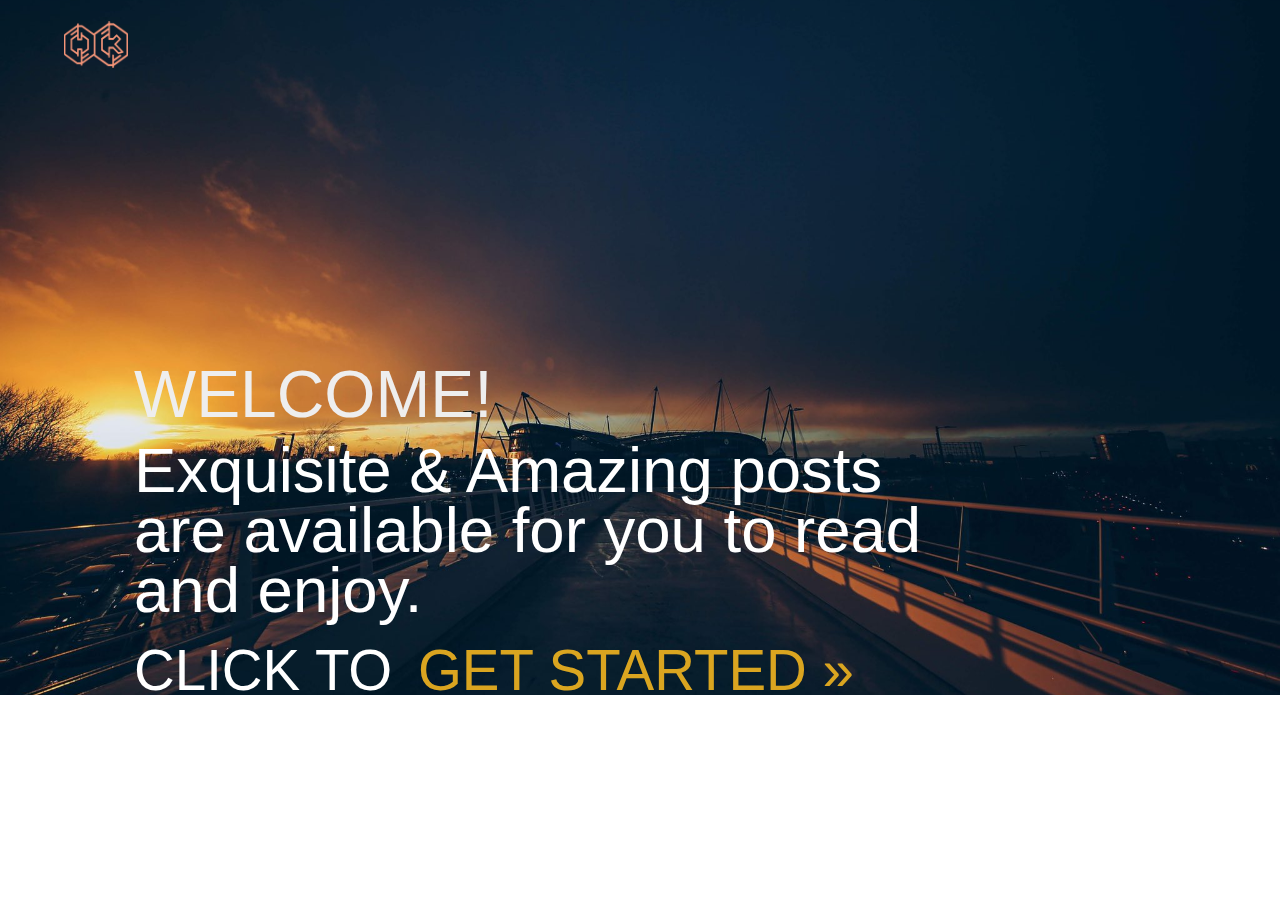
<file: Home/index.html>
<!DOCTYPE html>
<html lang="en">
<head>
    <meta name="viewport" content="width=device-width, initial-scale=1">
    <meta http-equiv="Content-Type" content="text/html; charset=utf-8">
    <meta name="viewport" content="initial-scale=1, maximum-scale=1">

    <title>Honcho Kay</title>

    <link href="css/bootstrap.css" rel='stylesheet' type='text/css'/>
    <link rel="stylesheet" type="text/css" media="all" href="css/style.css" />
</head>
<body>
    <div class="header">
        <!-- logo-box -->
        <div class="logo">
            <a href="index.html"><img src="img/logo.png" alt="hk"></a>
        </div>
        <!-- banner-box -->
        <div class="banner">
           <article>
               <div class="banner-wrap">
                   <div class="banner_center">
                       <h1>WELCOME!</h1>
                       <p>Exquisite & Amazing posts are available for you to read and enjoy.</p>
                       <h2>Click to <a class="read" href="../post/post.html"><span data-hover="read">Get Started &raquo;</span></a></h2>
                   </div>
               </div>
           </article>
       </div>
    </div>
</body>
</html>
</file>
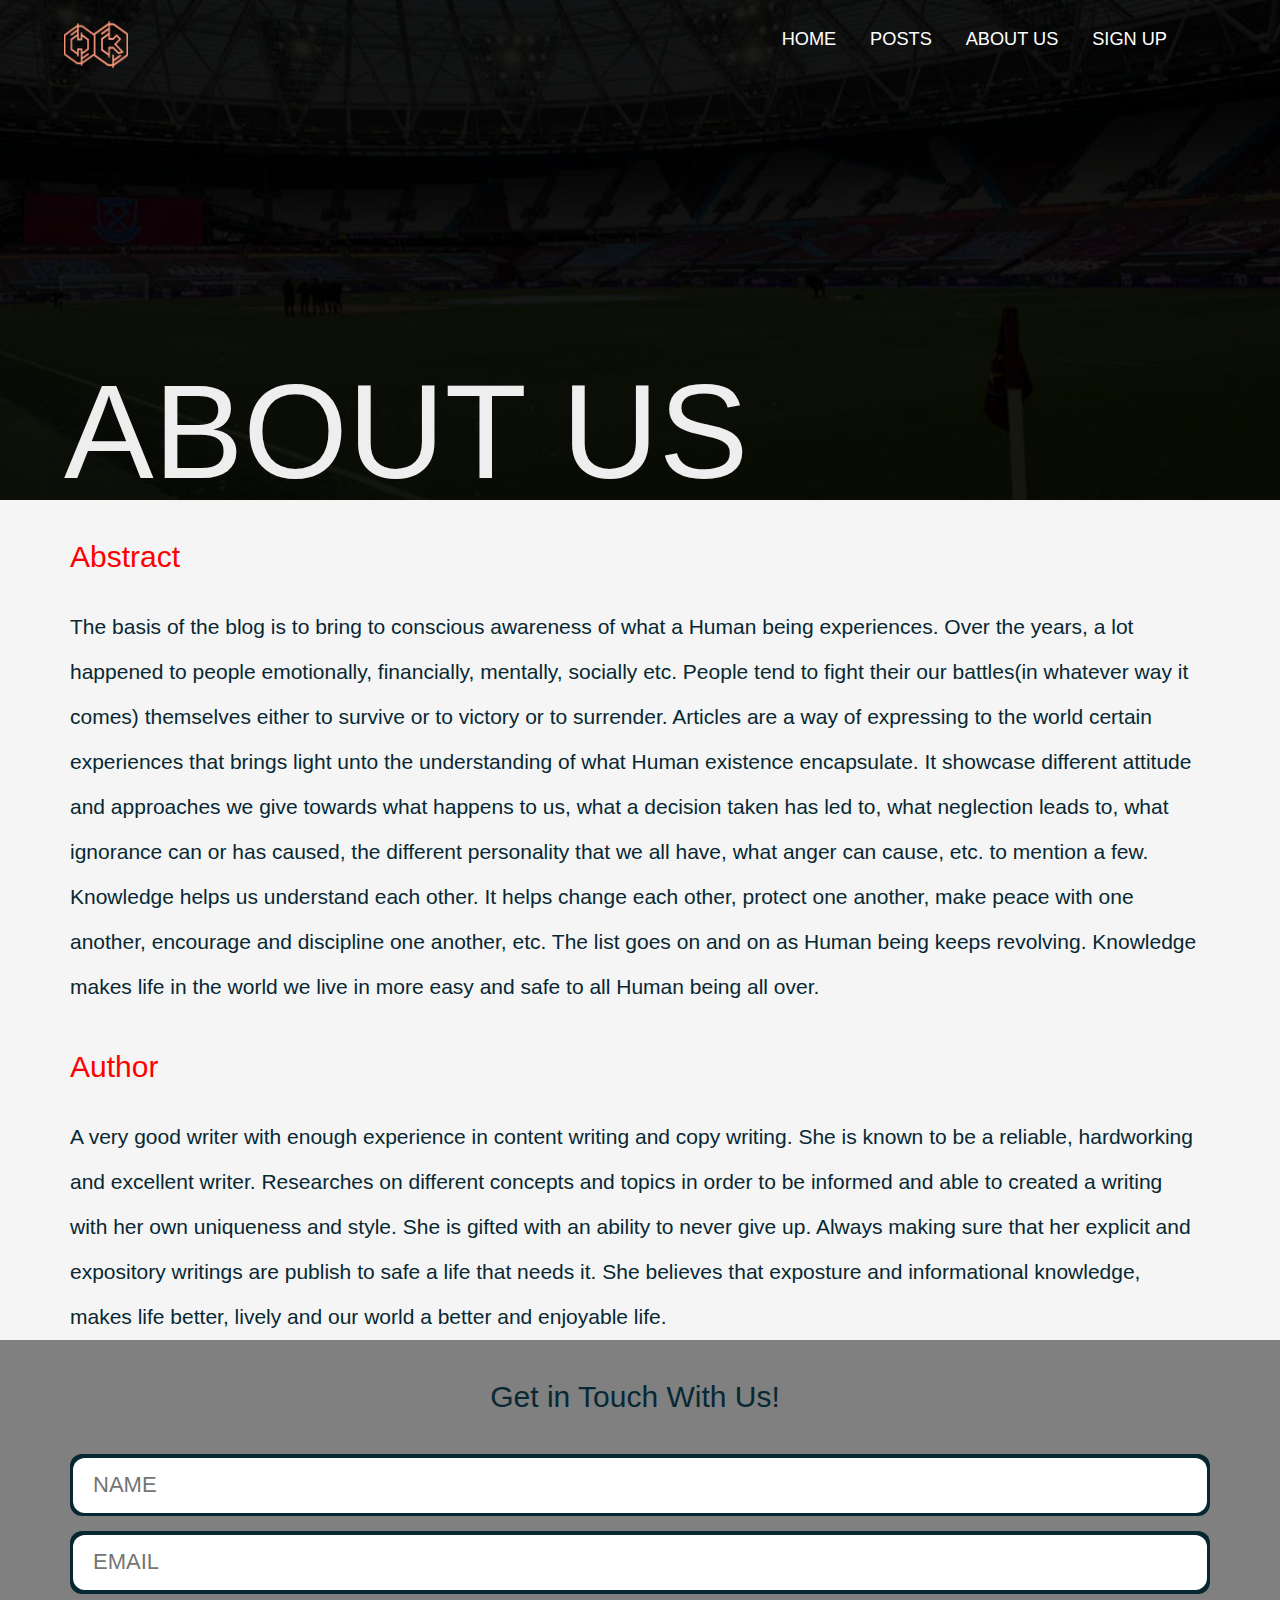
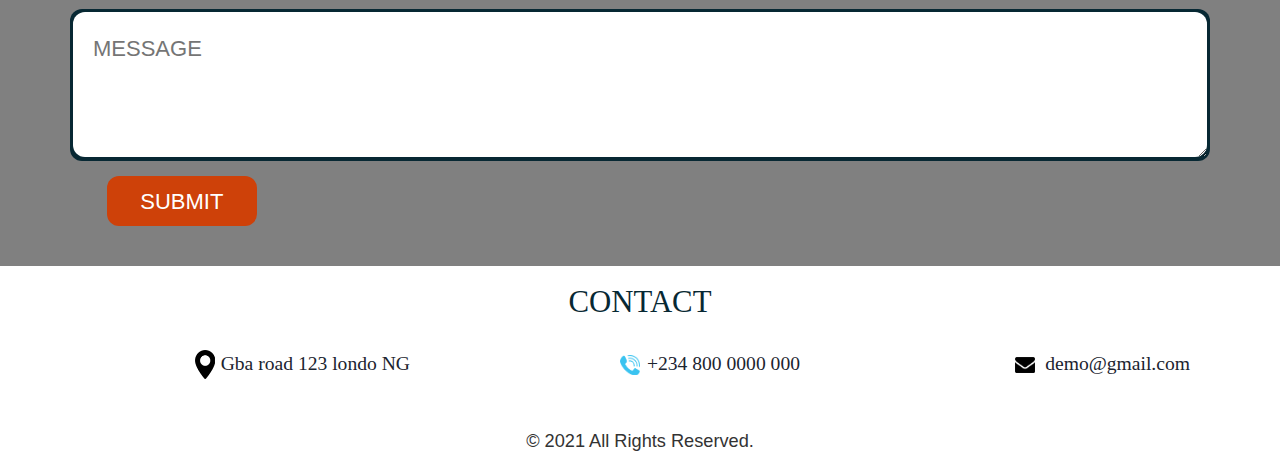
<file: about/about.html>
<!DOCTYPE html>
<html lang="en">
    <head>
        <title>AboutUs</title>
        
        <meta name="viewport" content="width=device-width, initial-scale=1">
        <meta http-equiv="Content-Type" content="text/html; charset=utf-8">
        <meta name="viewport" content="initial-scale=1, maximum-scale=1">
        
        <link href="css/bootstrap.css" rel='stylesheet' type='text/css'/>
        <link href="css/style.css" rel="stylesheet" type="text/css" media="all" />
    </head>
    <body>
        <div class="header">
            <!-- logo-box-->
            <div class="logo">
                <a href="about.html"><img src="img/logo.png" alt="hk"></a>
            </div>
            <!-- menu-box -->
            <div class="top-menu">
                <span class="menu"> </span>
                <ul>
                    <nav>
                    <li><a class="active" href="../Home/index.html"><span data-hover="Home">home</span></a></li>
                    <li><a href="../post/post.html" class="scroll"><span data-hover="post">posts</span></a></li>
                    <li><a href="../about/about.html" class="scroll"><span data-hover="about">about us</span></a></li>
                    <li><a class="scroll" href="../signup/signup.html"><span data-hover="sign up">sign up</span></a></li>
                    </nav>
                </ul>
            </div>
            <!-- banner-box -->
            <div class="banner">
               <article>
                   <div class="banner-wrap">
                       <div class="banner_center">
                           <h1>About us</h1>
                       </div>
                   </div>
               </article>
           </div>
       </div>
       <!-- content-box -->
       <div class="content">
           <h2 class="heading1">Abstract</h2>
           <p>The basis of the blog is to bring to conscious awareness of what a Human being experiences. Over the years, a lot happened to
               people emotionally, financially, mentally, socially etc. People tend to fight their our battles(in whatever way it comes)
               themselves either to survive or to victory or to surrender. Articles are a way of expressing to the world certain
               experiences that brings light unto the understanding of what Human existence encapsulate. It showcase different attitude 
               and approaches we give towards what happens to us, what a decision taken has led to, what neglection leads to, what 
               ignorance can or has caused, the different personality that we all have, what anger can cause, etc. to mention a few.
               Knowledge helps us understand each other. It helps change each other, protect one another, make peace with one another,
               encourage and discipline one another, etc. The list goes on and on as Human being keeps revolving. Knowledge makes life
               in the world we live in more easy and safe to all Human being all over.
           </p>
           <h2 class="heading2">Author</h2>
           <p>A very good writer with enough experience in content writing and copy writing.
               She is known to be a reliable, hardworking and excellent writer. Researches on different 
               concepts and topics in order to be informed and able to created a writing with her own
               uniqueness and style. She is gifted with an ability to never give up. Always making sure 
               that her explicit and expository writings are publish to safe a life that needs it.
               She believes that exposture and informational knowledge, makes 
               life better, lively and our world a better and enjoyable life.
           </p>
       </div>
       <!-- In-touch-box -->
       <div class="in-touch-box">
            <h2 class="heading3">Get in Touch With Us!</h2>
            <div class="input_main">
                <div class="container">
                   <form action="/action_page.php">
                     <div class="form-group">
                       <input type="text" class="email-bt" placeholder="NAME" name="Name" required>
                     </div>
                     <div class="form-group">
                       <input type="text" class="email-bt" placeholder="EMAIL" name="Email" required>
                     </div>
                     <form action="/action_page.php">
                         <div class="form-group">
                           <textarea class="massage-bt" placeholder="MESSAGE" rows="5" id="comment" name="text"></textarea>
                         </div>
                     </form>
                   </form>
                </div> 
                <div class="send_btn">
                    <button  type="button" class="main_bt"><a href="about.html">SUBMIT</a></button>
                </div>                   
            </div>
        </div>
        <!-- contact-box -->
        <div class="col-md-12">
            <div class="contact-header">
                    <h2>CONTACT</h2>
                </div>
            <div class="contact_section_2">
                <div class="container">
                    <div class="row">
                        <div class="col-sm-4">
                            <div class="map_icon1">
                                <img src="img/map-icon.png" style="max-width: 14%; padding-left: 30px; ">
                                <p class="email-text"><a href="#">Gba road 123 londo NG</a></p>
                            </div>
                        </div>
                        <div class="col-sm-4">
                            <div class="map_icon2">
                                <img src="img/call-icon.png" style="max-width: 14%;padding-left: 30px;">
                                <p class="email-text"><a href="#">+234 800 0000 000</a></p>
                            </div>
                        </div>
                        <div class="col-sm-4">
                            <div class="map_icon3">
                                <img src="img/email-icon.png" style="max-width: 14%; padding-left: 30px;">
                                <p class="email-text"><a href="#">demo@gmail.com</a></p>
                            </div>
                        </div>
                    </div>
                </div>
            </div>
            <div class="copyright">
                <p>© 2021 All Rights Reserved.</p>
            </div>
            </div>
    </body>
</html>
</file>
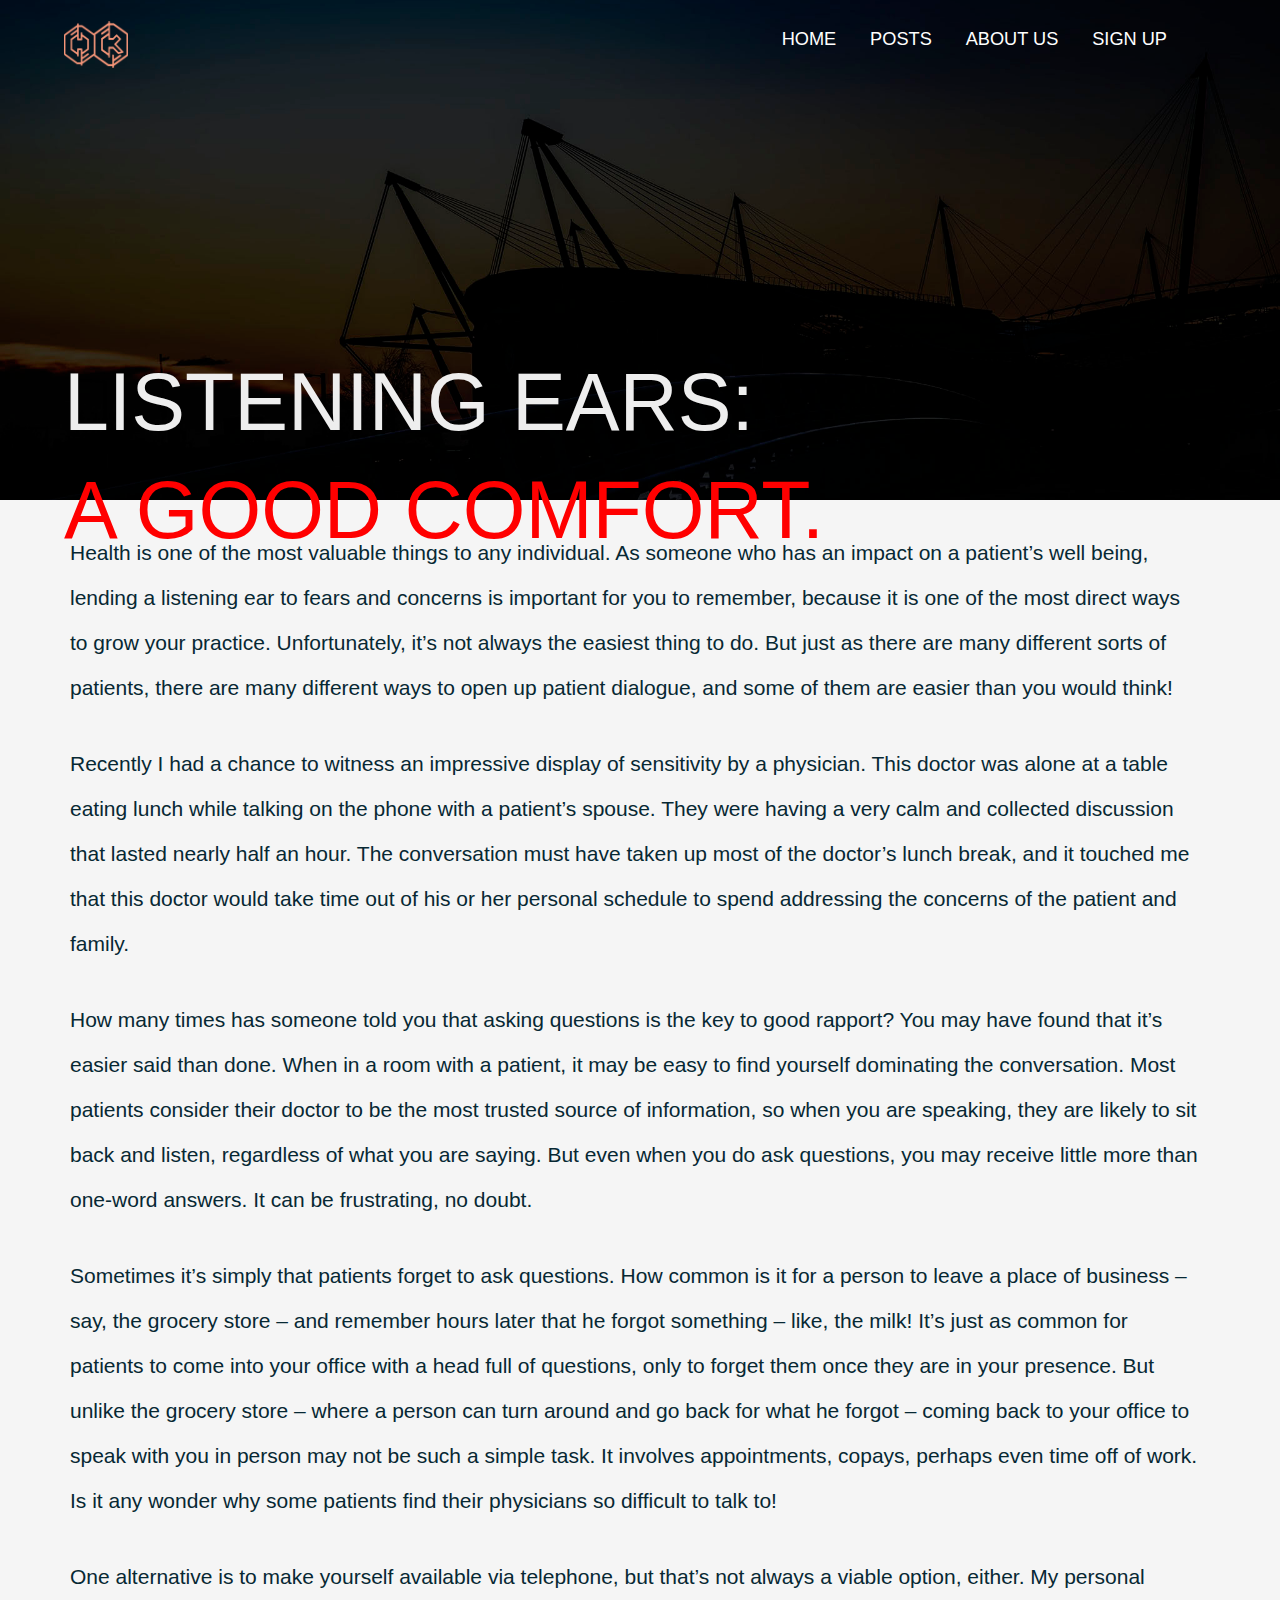
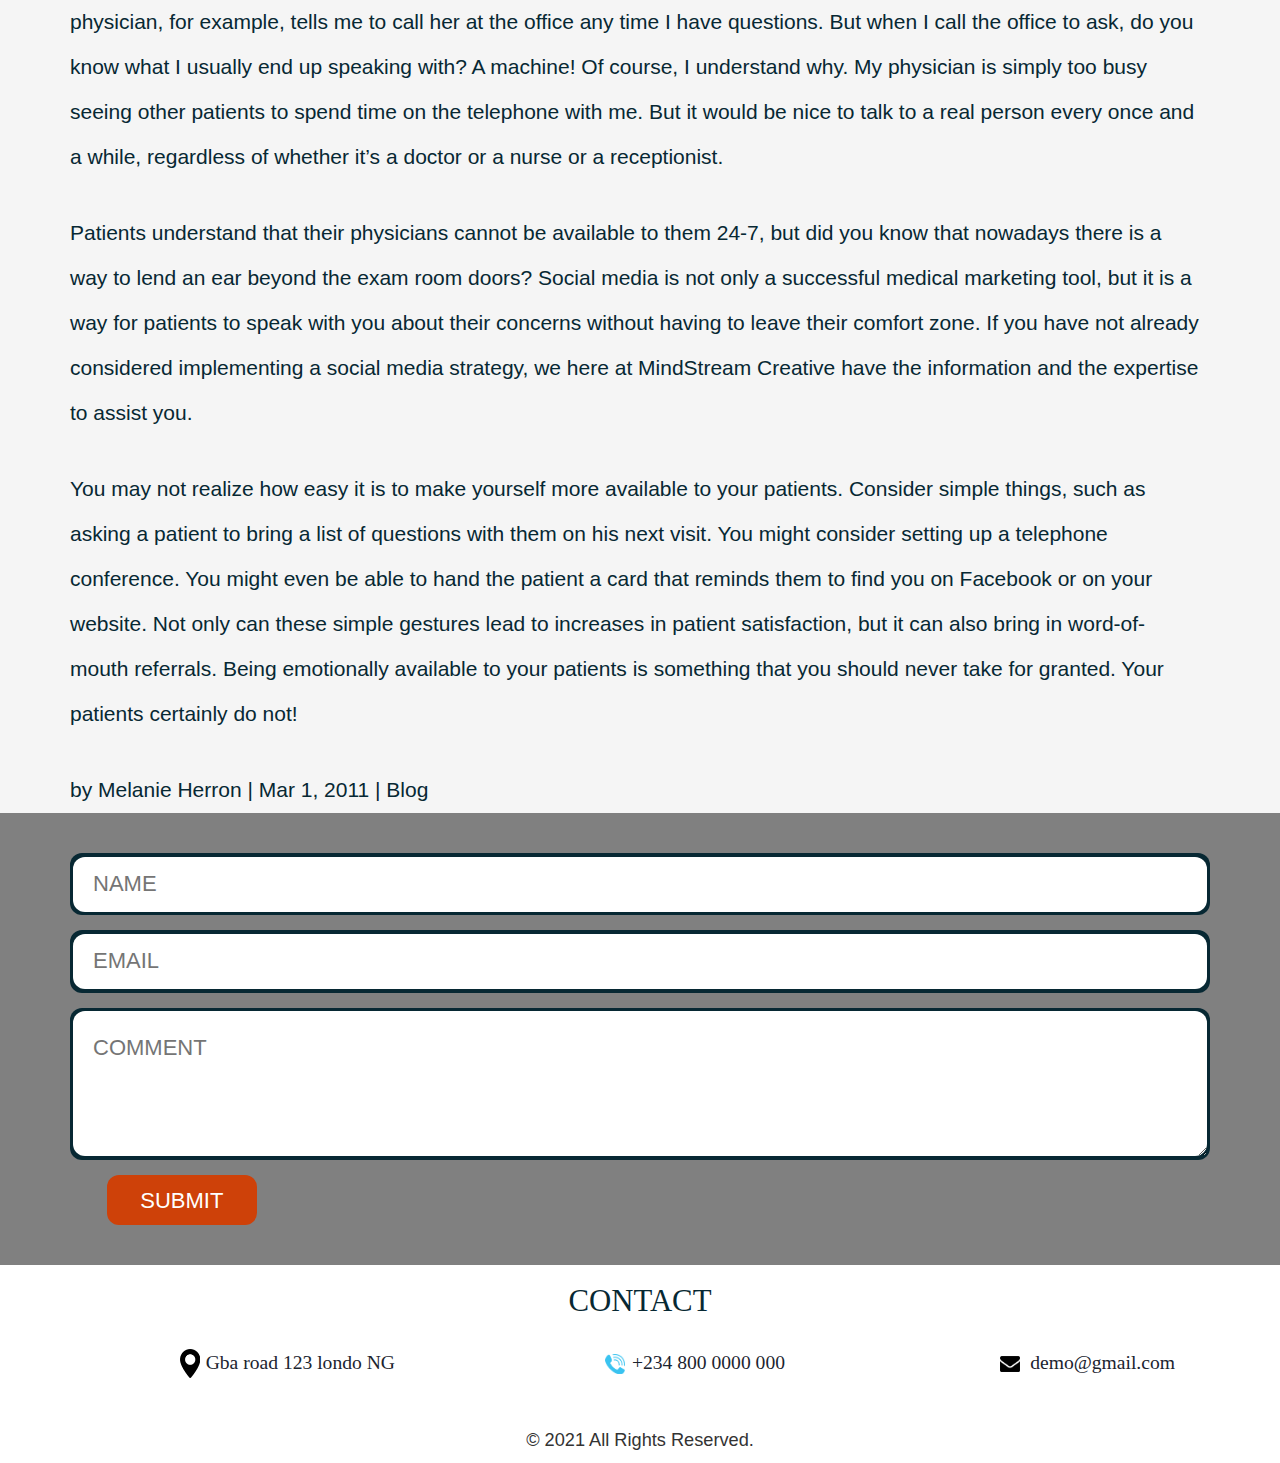
<file: blog/blog.html>
<!DOCTYPE html>
<html lang="en">
    <head>
        <title>Blog posts</title>

        <meta name="viewport" content="width=device-width, initial-scale=1">
        <meta http-equiv="Content-Type" content="text/html; charset=utf-8">
        <meta name="viewport" content="initial-scale=1, maximum-scale=1">

        <link href="css/bootstrap.css" rel='stylesheet' type='text/css'/>
        <link href="css/style.css" rel="stylesheet" type="text/css" media="all" />
    </head>
    <body>
        <div class="header">
            <!-- logo-box -->
            <div class="logo">
                <a href="blog.html"><img src="img/logo.png" alt="hk"></a>
            </div>
            <!-- menu-box -->
            <div class="top-menu">
                <span class="menu"> </span>
                 <ul>
                     <nav>
                     <li><a class="active" href="../Home/index.html"><span data-hover="Home">home</span></a></li>
                     <li><a href="../post/post.html" class="scroll"><span data-hover="post">posts</span></a></li>
                     <li><a href="../about/about.html" class="scroll"><span data-hover="about">about us</span></a></li>
                     <li><a class="scroll" href="../signup/signup.html"><span data-hover="sign up">sign up</span></a></li>
                     </nav>
                 </ul>
             </div>
             <!-- banner-box -->
             <div class="banner">
                <article>
                    <div class="banner-wrap">
                        <div class="banner_center">
                            <h1>Listening Ears:</h1>
                            <h2>A Good Comfort.</h2>
                        </div>
                    </div>
                </article>
            </div>
        </div>
        <!-- content-box -->
        <div class="content">
            <p>Health is one of the most valuable things to any individual. As someone who has an impact on a patient’s well being, 
                lending a listening ear to fears and concerns is important for you to remember, because it is one of the most direct 
                ways to grow your practice. Unfortunately, it’s not always the easiest thing to do. But just as there are many different 
                sorts of patients, there are many different ways to open up patient dialogue, and some of them are easier than you 
                would think!</p>
                
            <p>Recently I had a chance to witness an impressive display of sensitivity by a physician.  This doctor was alone at a 
                table eating lunch while talking on the phone with a patient’s spouse. They were having a very calm and collected 
                discussion that lasted nearly half an hour. The conversation must have taken up most of the doctor’s lunch break, 
                and it touched me that this doctor would take time out of his or her personal schedule to spend addressing the 
                concerns of the patient and family.</p>
            <p>How many times has someone told you that asking questions is the key to good rapport? You may have found that 
                it’s easier said than done. When in a room with a patient, it may be easy to find yourself dominating the 
                conversation. Most patients consider their doctor to be the most trusted source of information, so when you are 
                speaking, they are likely to sit back and listen, regardless of what you are saying. But even when you do ask 
                questions, you may receive little more than one-word answers. It can be frustrating, no doubt.</p>
            <p>Sometimes it’s simply that patients forget to ask questions. How common is it for a person to leave a place 
                of business – say, the grocery store – and remember hours later that he forgot something – like, the milk! 
                It’s just as common for patients to come into your office with a head full of questions, only to forget them 
                once they are in your presence. But unlike the grocery store – where a person can turn around and go back for 
                what he forgot – coming back to your office to speak with you in person may not be such a simple task. 
                It involves appointments, copays, perhaps even time off of work. Is it any wonder why some patients find 
                their physicians so difficult to talk to!</p>
            <p>One alternative is to make yourself available via telephone, but that’s not always a viable option, either. 
                My personal physician, for example, tells me to call her at the office any time I have questions. But when 
                I call the office to ask, do you know what I usually end up speaking with? A machine! Of course, I understand 
                why. My physician is simply too busy seeing other patients to spend time on the telephone with me. But it would 
                be nice to talk to a real person every once and a while, regardless of whether it’s a doctor or a nurse 
                or a receptionist.</p>
            <p>Patients understand that their physicians cannot be available to them 24-7, but did you know that nowadays 
                there is a way to lend an ear beyond the exam room doors? Social media is not only a successful medical 
                marketing tool, but it is a way for patients to speak with you about their concerns without having to leave 
                their comfort zone. If you have not already considered implementing a social media strategy, we here at 
                MindStream Creative have the information and the expertise to assist you.</p>
            <p>You may not realize how easy it is to make yourself more available to your patients. Consider simple things, 
                such as asking a patient to bring a list of questions with them on his next visit. You might consider setting 
                up a telephone conference. You might even be able to hand the patient a card that reminds them to find you on 
                Facebook or on your website. Not only can these simple gestures lead to increases in patient satisfaction, 
                but it can also bring in word-of-mouth referrals. Being emotionally available to your patients is something 
                that you should never take for granted. Your patients certainly do not!</p>
            <p>by Melanie Herron | Mar 1, 2011 | Blog</p>
        </div>
        <!-- comment-box -->
        <div class="col-md-12">
            <div class="input_main">
               <div class="container">
                  <form action="/action_page.php">
                    <div class="form-group">
                      <input type="text" class="email-bt" placeholder="NAME" name="Name" required>
                    </div>
                    <div class="form-group">
                      <input type="text" class="email-bt" placeholder="EMAIL" name="Email" required>
                    </div>
                    <form action="/action_page.php">
                        <div class="form-group">
                          <textarea class="massage-bt" placeholder="COMMENT" rows="5" id="comment" name="text"></textarea>
                        </div>
                    </form>
                  </form>
               </div> 
               <div class="send_btn">
                <button  type="button" class="main_bt"><a href="index.html">SUBMIT</a></button>
               </div>                   
            </div>
        </div>
        <!-- contact-box -->
        <div class="col-md-12">
            <div class="contact-header">
                <h2>CONTACT</h2>
            </div>
        <div class="contact_section_2">
            <div class="container">
                <div class="row">
                    <div class="col-sm-4">
                        <div class="map_icon1">
                            <img src="img/map-icon.png" style="max-width: 14%; padding-left: 30px; ">
                            <p class="email-text"><a href="#">Gba road 123 londo NG</a></p>
                        </div>
                    </div>
                    <div class="col-sm-4">
                        <div class="map_icon2">
                            <img src="img/call-icon.png" style="max-width: 14%;padding-left: 30px;">
                            <p class="email-text"><a href="#">+234 800 0000 000</a></p>
                        </div>
                    </div>
                    <div class="col-sm-4">
                        <div class="map_icon3">
                            <img src="img/email-icon.png" style="max-width: 14%; padding-left: 30px;">
                            <p class="email-text"><a href="#">demo@gmail.com</a></p>
                        </div>
                    </div>
                </div>
            </div>
        </div>
        <div class="copyright">
            <p>© 2021 All Rights Reserved.</p>
        </div>
        </div>
    </body>
</html>
</file>
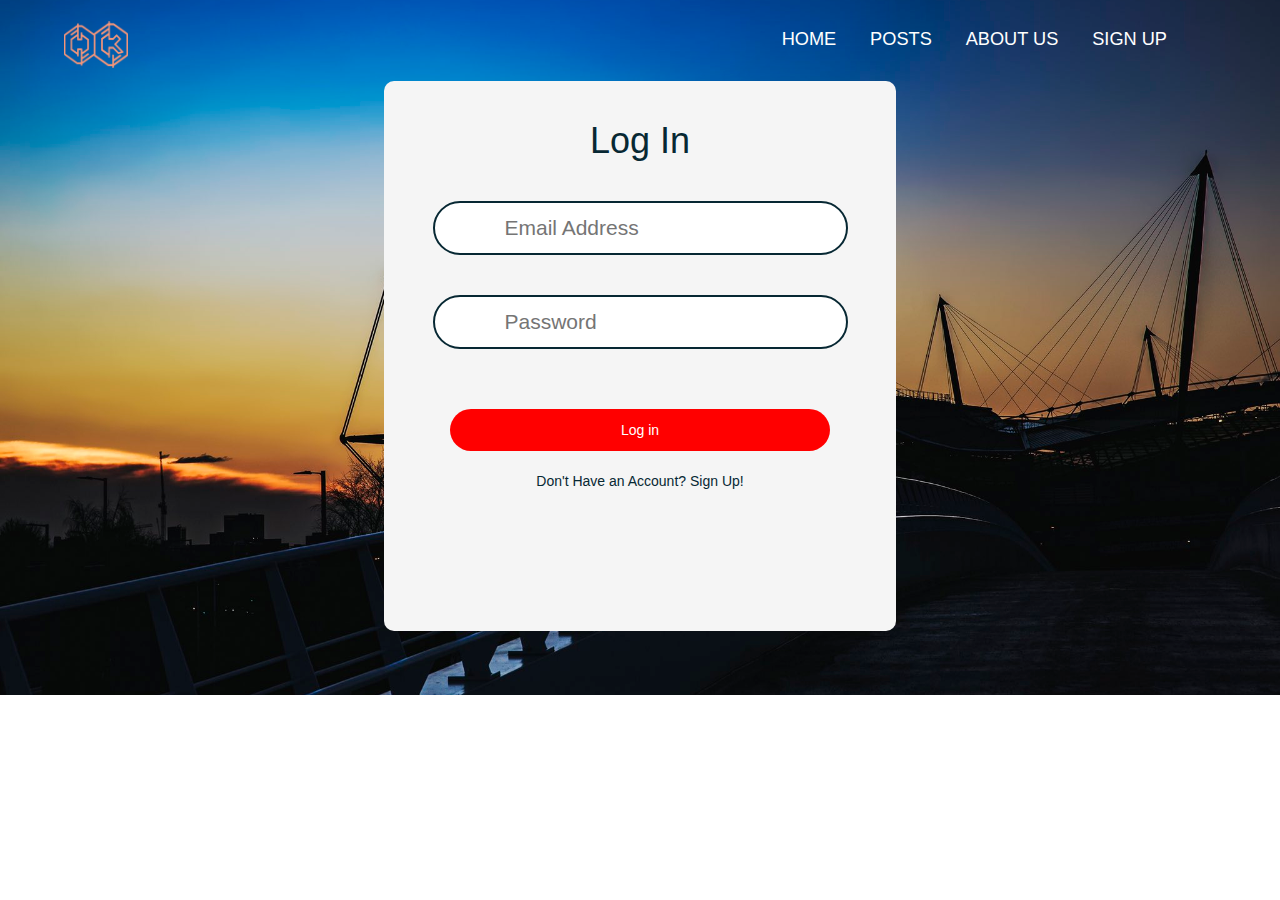
<file: login/login.html>
<!DOCTYPE html>
<html lang="en">
<head>
    <meta name="viewport" content="width=device-width, initial-scale=1">
    <meta http-equiv="Content-Type" content="text/html; charset=utf-8">
    <meta name="viewport" content="initial-scale=1, maximum-scale=1">

    <title>Sign Up</title>

    <link href="css/bootstrap.css" rel='stylesheet' type='text/css'/>
    <link rel="stylesheet" type="text/css" media="all" href="css/style.css" />
</head>
<body>
    <div class="header">
        <!-- logo-box -->
        <div class="logo">
            <a href="index.html"><img src="img/logo.png" alt="hk"></a>
        </div>
        <!-- menu-box -->
        <div class="top-menu">
            <span class="menu"> </span>
            <ul>
                <nav>
                <li><a class="active" href="../Home/index.html"><span data-hover="Home">home</span></a></li>
                <li><a href="../post/post.html" class="scroll"><span data-hover="post">posts</span></a></li>
                <li><a href="../about/about.html" class="scroll"><span data-hover="about">about us</span></a></li>
                <li><a class="scroll" href="../signup/signup.html"><span data-hover="sign up">sign up</span></a></li>
                </nav>
            </ul>
        </div>
        <!-- form -->
        <form>
            <div class="login-box">

                <h1>Log In</h1>
                <div class="textbox">
                    <i class="fa fa-user" aria-hidden="true"></i>
                    <input type="text" id="email" placeholder="Email Address" required>
                </div>
                <div class="textbox">
                    <i class="fa fa-lock" aria-hidden="true"></i>
                    <input type="password" id="password" placeholder="Password" required>
                </div>
                <br>
                <input class="btn" type="button" value="Log in" onclick="clicked()">
                <br>
                <a href="../signup/signup.html">Don't Have an Account? Sign Up!</a>   
            </div>
        </form>
    </div>
</body>
</file>
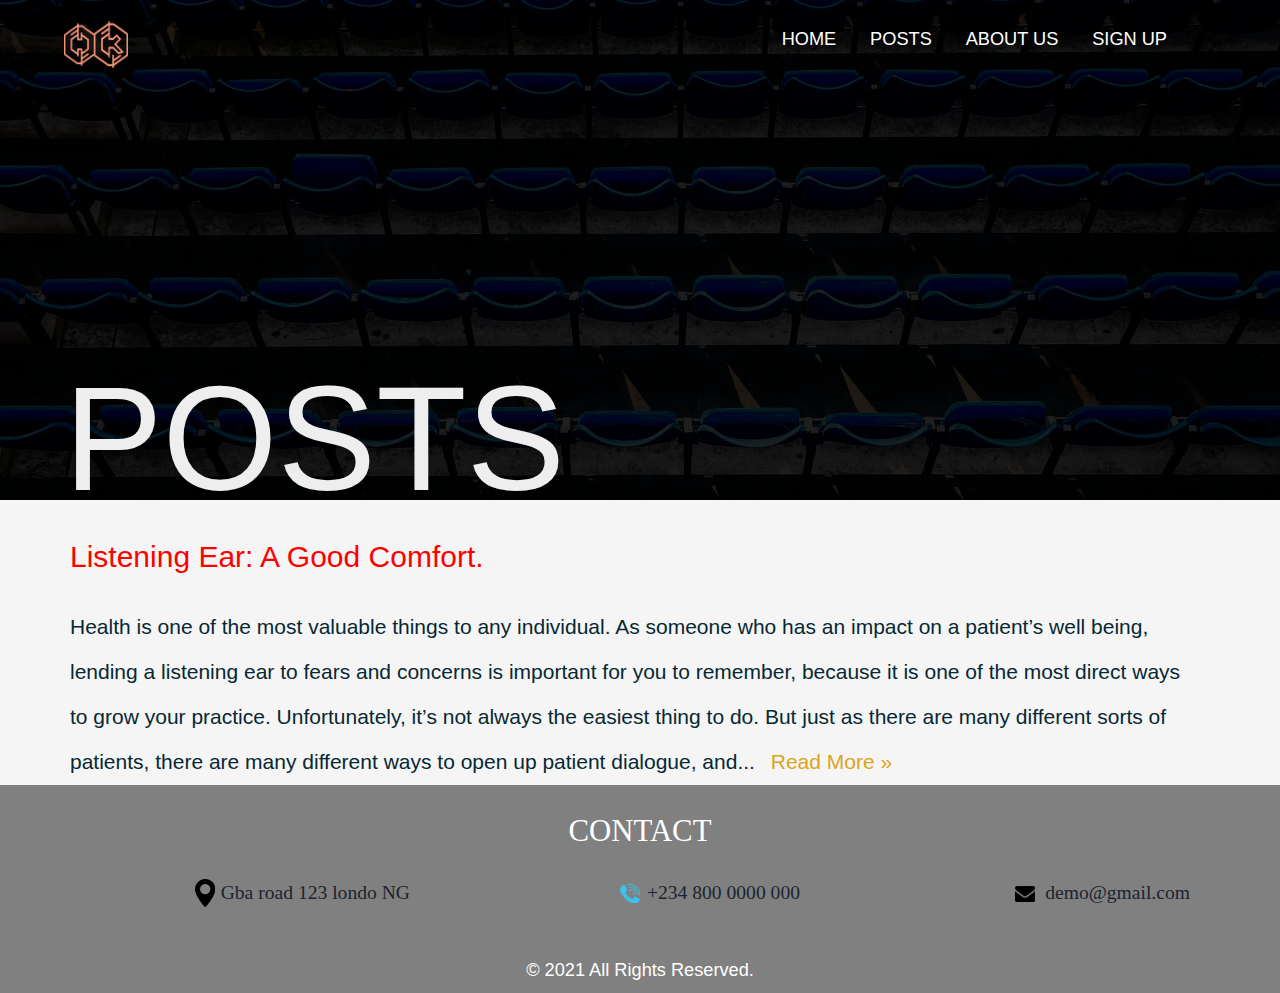
<file: post/post.html>
<!DOCTYPE html>
<html lang="en">
    <head>
        <title>Posts</title>
        
        <meta name="viewport" content="width=device-width, initial-scale=1">
        <meta http-equiv="Content-Type" content="text/html; charset=utf-8">
        <meta name="viewport" content="initial-scale=1, maximum-scale=1">
        
        <link href="css/bootstrap.css" rel='stylesheet' type='text/css'/>
        <link href="css/style.css" rel="stylesheet" type="text/css" media="all" />
    </head>
    <body>
        <div class="header">
            <!-- logo-box-->
            <div class="logo">
                <a href="post.html"><img src="img/logo.png" alt="hk"></a>
            </div>
            <!-- menu-box -->
            <div class="top-menu">
                <span class="menu"> </span>
                <ul>
                    <nav>
                    <li><a class="active" href="../Home/index.html"><span data-hover="Home">home</span></a></li>
                    <li><a href="../post/post.html" class="scroll"><span data-hover="post">posts</span></a></li>
                    <li><a href="../about/about.html" class="scroll"><span data-hover="about">about us</span></a></li>
                    <li><a class="scroll" href="../signup/signup.html"><span data-hover="sign up">sign up</span></a></li>
                    </nav>
                </ul>
            </div>
            <!-- banner-box -->
            <div class="banner">
               <article>
                   <div class="banner-wrap">
                       <div class="banner_center">
                           <h1>Posts</h1>
                       </div>
                   </div>
               </article>
           </div>
       </div>
        <!-- content-box -->
        <div class="content">
            <h2 class="heading">Listening Ear: A Good Comfort.</h2>
            <p>Health is one of the most valuable things to any individual. As someone who has an impact on a patient’s well being, 
                lending a listening ear to fears and concerns is important for you to remember, because it is one of the most direct 
                ways to grow your practice. Unfortunately, it’s not always the easiest thing to do. But just as there are many different 
                sorts of patients, there are many different ways to open up patient dialogue, and...
                <a class="read" href="../blog/blog.html"><span data-hover="read">Read More &raquo;</span></a>
            </p>
        </div>
        <!-- contact-box -->
        <div class="col-md-12">
            <div class="contact-header">
                <h2>CONTACT</h2>
            </div>
        <div class="contact_section_2">
            <div class="container">
                <div class="row">
                    <div class="col-sm-4">
                        <div class="map_icon1">
                            <img src="img/map-icon.png" style="max-width: 14%; padding-left: 30px; ">
                            <p class="email-text"><a href="#">Gba road 123 londo NG</a></p>
                        </div>
                    </div>
                    <div class="col-sm-4">
                        <div class="map_icon2">
                            <img src="img/call-icon.png" style="max-width: 14%;padding-left: 30px;">
                            <p class="email-text"><a href="#">+234 800 0000 000</a></p>
                        </div>
                    </div>
                    <div class="col-sm-4">
                        <div class="map_icon3">
                            <img src="img/email-icon.png" style="max-width: 14%; padding-left: 30px;">
                            <p class="email-text"><a href="#">demo@gmail.com</a></p>
                        </div>
                    </div>
                </div>
            </div>
        </div>
        <div class="copyright">
            <p>© 2021 All Rights Reserved.</p>
        </div>
        </div>
    </body>
</html>
</file>
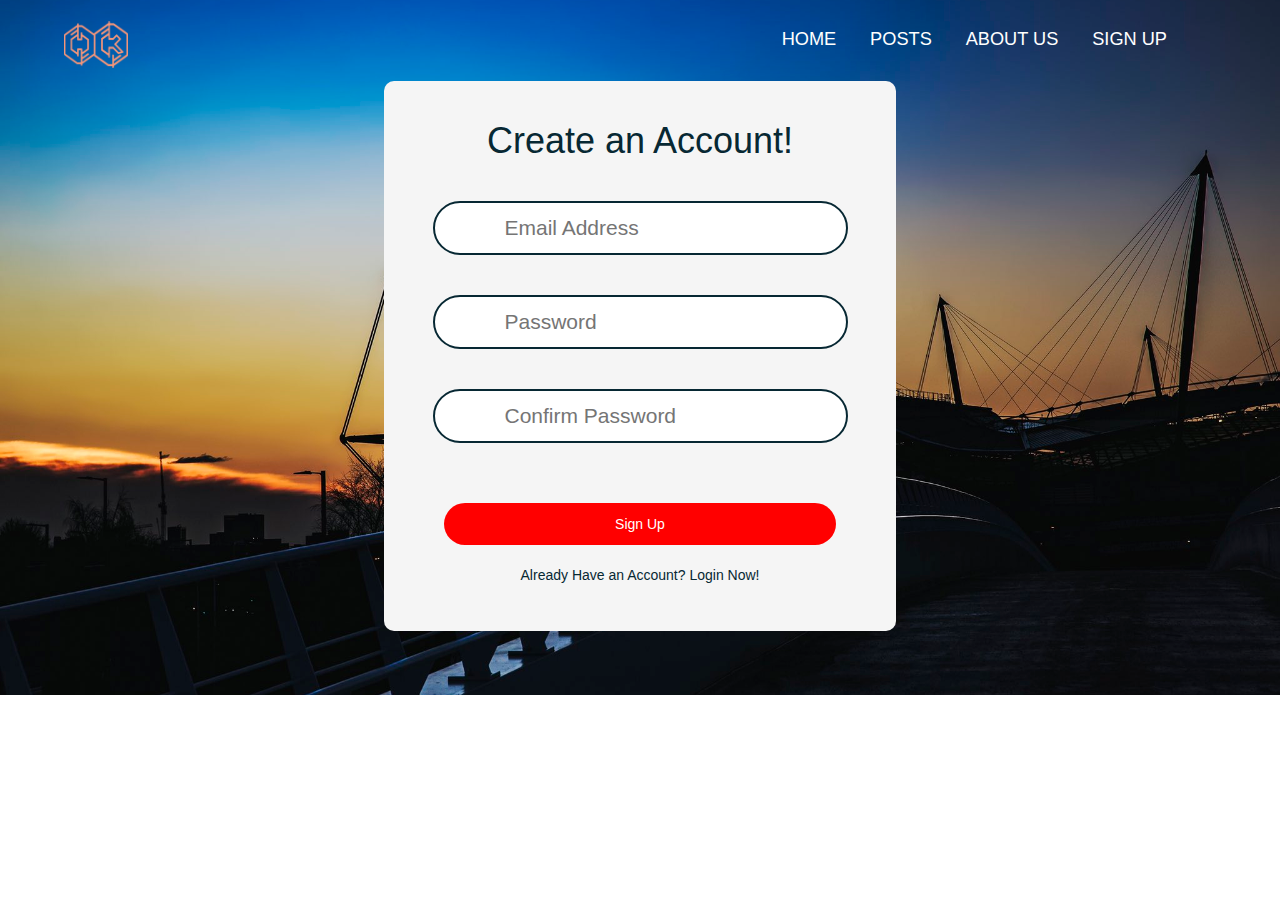
<file: signup/signup.html>
<!DOCTYPE html>
<html lang="en">
<head>
    <meta name="viewport" content="width=device-width, initial-scale=1">
    <meta http-equiv="Content-Type" content="text/html; charset=utf-8">
    <meta name="viewport" content="initial-scale=1, maximum-scale=1">

    <title>Sign Up</title>

    <link href="css/bootstrap.css" rel='stylesheet' type='text/css'/>
    <link rel="stylesheet" type="text/css" media="all" href="css/style.css" />
</head>
<body>
    <div class="header">
        <!-- logo-box -->
        <div class="logo">
            <a href="index.html"><img src="img/logo.png" alt="hk"></a>
        </div>
        <!-- menu-box -->
        <div class="top-menu">
            <span class="menu"> </span>
            <ul>
                <nav>
                <li><a class="active" href="../Home/index.html"><span data-hover="Home">home</span></a></li>
                <li><a href="../post/post.html" class="scroll"><span data-hover="post">posts</span></a></li>
                <li><a href="../about/about.html" class="scroll"><span data-hover="about">about us</span></a></li>
                <li><a class="scroll" href="../signup/signup.html"><span data-hover="sign up">sign up</span></a></li>
                </nav>
            </ul>
        </div>
        <!-- form -->
        <form>
            <div class="login-box">

                <h1>Create an Account!</h1>
                <div class="textbox">
                    <i class="fa fa-user" aria-hidden="true"></i>
                    <input type="text" id="email" placeholder="Email Address" required>
                </div>
                <div class="textbox">
                    <i class="fa fa-lock" aria-hidden="true"></i>
                    <input type="password" id="password" placeholder="Password" required>
                </div>
                <div class="textbox">
                    <i class="fa fa-lock" aria-hidden="true"></i>
                    <input type="password" id="confirmpassword" placeholder="Confirm Password" required>
                </div>
                <br>
                <input class="btn" type="button" value="Sign Up" onclick="clicked()">
                <br>
                <a href="../login/login.html">Already Have an Account? Login Now!</a>   
            </div>
        </form>
    </div>
</body>
</file>
<file: Home/css/style.css>
.header{
    background: url("../img/bg.jpg") no-repeat center top;
    -webkit-background-size: cover;
	-moz-background-size: cover;
	-o-background-size: cover;
	background-size: cover;
	background-position: center;
	background-size:cover;
    min-height: 695px;
}

.logo img{
    margin-left: 5%;
    width: 5%;
    position: absolute;
    margin-top: 1.5em; 
}

/* banner */
.banner article{
    position: absolute;
    width: 100%;
    height: 50%;
    font-size: 2.4em;
    top: 35%; 
    opacity: 5;
}
.banner-wrap {
	padding-top: 9em;
}
.banner_center {
    width: 70%;
    height: 50%;
	position: absolute;
	top: 5%;
	left: 5%;
	text-align: left;
}
.banner_center h1 {
	color: #eee;
	font-family: -apple-system, BlinkMacSystemFont, 'Segoe UI', Roboto, Oxygen, Ubuntu, Cantarell, 'Open Sans', 'Helvetica Neue', sans-serif;
    text-transform: uppercase;
    font-size: 2.4em;
}
.banner_center h2 {
    color: white;
	font-family: -apple-system, BlinkMacSystemFont, 'Segoe UI', Roboto, Oxygen, Ubuntu, Cantarell, 'Open Sans', 'Helvetica Neue', sans-serif;
	text-transform: uppercase;
	font-size: 2.4em;
}

.banner_center h1{
    font-size: 2.8em;
}
.banner_center h2{
    margin-top: 20px;
}
.banner_center p{
    margin-top: 10px;
    font-family: -apple-system, BlinkMacSystemFont, 'Segoe UI', Roboto, Oxygen, Ubuntu, Cantarell, 'Open Sans', 'Helvetica Neue', sans-serif;
    font-size: 2.7em;
    line-height: 60px;
    color: white;
}
.banner_center{
    padding: 0px 30px 1px 70px;
    font-family: -apple-system, BlinkMacSystemFont, 'Segoe UI', Roboto, Oxygen, Ubuntu, Cantarell, 'Open Sans', 'Helvetica Neue', sans-serif;
    font-size: .7em;
    line-height: 45px;
    margin: 0 0 0px;
}
.banner_center a{
    color: goldenrod;
    margin-left: 10px;
    text-decoration: none;
}
.banner_center a:hover{
    color: orangered;
}
</file>
<file: about/css/style.css>
.header{
    background: url("../img/img00.jpg") no-repeat center top;
    -webkit-background-size: cover;
	-moz-background-size: cover;
	-o-background-size: cover;
	background-size: cover;
	background-position: center;
	background-size:cover;
    min-height: 500px;
}

.logo img{
    margin-left: 5%;
    width: 5%;
    position: absolute;
    margin-top: 1.5em; 
}

/* menu */
.top-menu{
    float:right;
    margin-top: 1.5em;
    margin-right: 7em;
}
.top-menu ul li{
	display: inline-block;
	padding: 5px 15px 0px 15px;
}
.top-menu ul li a{
	font-size: 1.3em;
	color: #fff;
    text-decoration: none;
	text-transform: uppercase;
	
}
.top-menu ul li a:hover {
    color: red;
    border-bottom: .1em solid white;
}

/* banner-box */
.banner article{
    position: absolute;
    width: 100%;
    height: 50%;
    font-size: 2.4em;
    top: 35%; 
    opacity: 5;
}
.banner-wrap {
	padding-top: 9em;
}
.banner_center {
    width: 70%;
    height: 50%;
	position: absolute;
	top: 5%;
	left: 5%;
	text-align: left;
}
.banner_center h1 {
	color: #eee;
	font-family: -apple-system, BlinkMacSystemFont, 'Segoe UI', Roboto, Oxygen, Ubuntu, Cantarell, 'Open Sans', 'Helvetica Neue', sans-serif;
    text-transform: uppercase;
    font-size: 4em;
}

/* content */
.content{
    background-color: whitesmoke;
}
.heading1 {
    margin-top: 0px;
    color: red;
    margin-bottom: 0px;
    font-family: -apple-system, BlinkMacSystemFont, 'Segoe UI', Roboto, Oxygen, Ubuntu, Cantarell, 'Open Sans', 'Helvetica Neue', sans-serif;
    padding: 40px 80px 1px 70px;
}
.content p{
    padding: 30px 80px 1px 70px;
    font-family: 'arvo', sans-serif;
    font-size: 1.5em;
    line-height: 45px;
    color: #072833;
    margin: 0 0 0px;
}
.heading2 {
    margin-top: 0px;
    color: red;
    margin-bottom: 0px;
    font-family: -apple-system, BlinkMacSystemFont, 'Segoe UI', Roboto, Oxygen, Ubuntu, Cantarell, 'Open Sans', 'Helvetica Neue', sans-serif;
    padding: 40px 80px 1px 70px;
}

/* in-touch */
.heading3 {
    margin-top: 0px;
    text-align: center;
    color: #072833;
    margin-bottom: 0px;
    font-family: -apple-system, BlinkMacSystemFont, 'Segoe UI', Roboto, Oxygen, Ubuntu, Cantarell, 'Open Sans', 'Helvetica Neue', sans-serif;
    padding: 40px 80px 1px 70px;
}
.in-touch-box{
    background-color: gray;
    padding: 0px 0px;
}
.input_main{
	width: 100%;
	float: left;
	background-color: gray;
    padding: 40px 20px;
}
.form-group {
    display: block;
    width: 100%;
    padding: .365rem .30rem;
    font-size: .1rem;
    line-height: 1.5;
    color: #495057;
    background-color: #072833;
    background-clip: padding-box;
    border: 1px solid #072833;
    border-radius: 12px;
    border: 0px;
}
.send_btn{
    padding-left: 7%;
}
.send_btn a{
    color: #fff;
    text-decoration: none;
}
.main_bt {
    background: #ce4109;
    border: none;
    width: 150px;
    height: 50px;
    border-radius: 12px;
    font-size: 22px;
}
.main_bt:hover{
    opacity: 1;
    background-color: #072833;
}
.email-bt{
	background: #fff;
    border: none;
    color: #072833;
    width: 100%;
    height: 55px;
    border-radius: 12px;
    font-size: 22px;
    padding: 20px;
}
.massage-bt{
	background: #fff;
    border: none;
    color: #072833;
    width: 100%;
    height: 145px;
    border-radius: 12px;
    font-size: 22px;
    padding: 20px;
}

/* contacts */
.contact-header {
    text-align: center;
	width: 85%;
	margin: 0 auto;
}
.contact-header h2 {
	font-size: 2.2em;
	font-family: 'Arvo', serif;
	text-transform: uppercase;
	font-weight: 400;
	color: #072833;
}
.contact_section_2{
	width: 50%;
	margin-left: 100px;
	display: block;
	padding-top: 20px;
}
.col-sm-4 p{
    color: #072833;
    font-family: 'Arvo', serif;
    float: right;
    font-size: 1.4em;
    margin-right: 80px;
}
.col-sm-4 a:hover{
    text-decoration: none;
    color: #ce4109;
}
.map_icon1 img{
	float: left;
	margin-left: 35px;
	text-align: center;
}
.map_icon2 img{
	margin-top: 5px;
	float: left;
	margin-left: 70px;
	text-align: center;
}
.map_icon3 img{
    margin-top: 7px;
	float: left;
	margin-left: 75px;
	text-align: center;
}

.copyright p{
    margin-top: 40px;
    text-align: center;
    font-family: 'Arvo', sans-serif;
    font-size: 1.3em;
}
</file>
<file: blog/css/style.css>
.header{
    background: url("../img/img1.jpg") no-repeat center top;
    -webkit-background-size: cover;
	-moz-background-size: cover;
	-o-background-size: cover;
	background-size: cover;
	background-position: center;
	background-size:cover;
    min-height: 500px;
}

.logo img{
    margin-left: 5%;
    width: 5%;
    position: absolute;
    margin-top: 1.5em; 
}

/* menu */
.top-menu{
    float:right;
    margin-top: 1.5em;
    margin-right: 7em;
}
.top-menu ul li{
	display: inline-block;
	padding: 5px 15px 0px 15px;
}
.top-menu ul li a{
	font-size: 1.3em;
	color: #fff;
    text-decoration: none;
	text-transform: uppercase;
	
}
.top-menu ul li a:hover {
    color: red;
    border-bottom: .1em solid white;
}

/* banner */
.banner article{
    position: absolute;
    width: 100%;
    height: 50%;
    font-size: 2.4em;
    top: 35%; 
    opacity: 5;
}
.banner-wrap {
	padding-top: 9em;
}
.banner_center {
    width: 70%;
    height: 50%;
	position: absolute;
	top: 5%;
	left: 5%;
	text-align: left;
}
.banner_center h1 {
	color: #eee;
	font-family: -apple-system, BlinkMacSystemFont, 'Segoe UI', Roboto, Oxygen, Ubuntu, Cantarell, 'Open Sans', 'Helvetica Neue', sans-serif;
    text-transform: uppercase;
    font-size: 2.4em;
}
.banner_center h2 {
	color: red;
	font-family: -apple-system, BlinkMacSystemFont, 'Segoe UI', Roboto, Oxygen, Ubuntu, Cantarell, 'Open Sans', 'Helvetica Neue', sans-serif;
	text-transform: uppercase;
	font-size: 2.4em;
}

/* content */
.content{
    /* height: 520px; */
    background-color: whitesmoke;
    width: 100%;
}
.content p{
    padding: 30px 80px 1px 70px;
    font-size: 1.5em;
    line-height: 45px;
    color: #072833;
    margin: 0 0 0px;
}

/* comment box */
.col-md-12{
    padding: 0px 0px;
}
.input_main{
	width: 100%;
	float: left;
	background-color: gray;
    padding: 40px 20px;
}
.form-group {
    display: block;
    width: 100%;
    padding: .365rem .30rem;
    font-size: .1rem;
    line-height: 1.5;
    color: #495057;
    background-color: #072833;
    background-clip: padding-box;
    border: 1px solid #072833;
    border-radius: 12px;
    border: 0px;
}
.send_btn{
    padding-left: 7%;
}
.send_btn a{
    color: #fff;
    text-decoration: none;
}
.main_bt {
    background: #ce4109;
    border: none;
    width: 150px;
    height: 50px;
    border-radius: 12px;
    font-size: 22px;
}
.main_bt:hover{
    opacity: 1;
    background-color: #072833;
}
.email-bt{
	background: #fff;
    border: none;
    color: #072833;
    width: 100%;
    height: 55px;
    border-radius: 12px;
    font-size: 22px;
    padding: 20px;
}
.massage-bt{
	background: #fff;
    border: none;
    color: #072833;
    width: 100%;
    height: 145px;
    border-radius: 12px;
    font-size: 22px;
    padding: 20px;
}

/* contacts */
.contact-header {
    text-align: center;
	width: 85%;
	margin: 0 auto;
}
.contact-header h2 {
	font-size: 2.2em;
	font-family: 'Arvo', serif;
	text-transform: uppercase;
	font-weight: 400;
	color: #072833;
}
.contact_section_2{
	width: 50%;
	margin-left: 100px;
	display: block;
	padding-top: 20px;
}
.col-sm-4 p{
    color: #072833;
    font-family: 'Arvo', serif;
    float: right;
    font-size: 1.4em;
    margin-right: 80px;
}
.col-sm-4 a:hover{
    text-decoration: none;
    color: #ce4109;
}
.map_icon1 img{
	float: left;
	margin-left: 35px;
	text-align: center;
}
.map_icon2 img{
	margin-top: 5px;
	float: left;
	margin-left: 70px;
	text-align: center;
}
.map_icon3 img{
    margin-top: 7px;
	float: left;
	margin-left: 75px;
	text-align: center;
}

.copyright p{
    margin-top: 40px;
    text-align: center;
    font-family: 'Arvo', sans-serif;
    font-size: 1.3em;
}
</file>
<file: login/css/style.css>
.header{
    background: url("../img/bg.jpg") no-repeat center top;
    -webkit-background-size: cover;
	-moz-background-size: cover;
	-o-background-size: cover;
	background-size: cover;
	background-position: center;
	background-size:cover;
    min-height: 695px;
}

.logo img{
    margin-left: 5%;
    width: 5%;
    position: absolute;
    margin-top: 1.5em; 
}

/* menu */
.top-menu{
    float:right;
    margin-top: 1.5em;
    margin-right: 7em;
}
.top-menu ul li{
	display: inline-block;
	padding: 5px 15px 0px 15px;
}
.top-menu ul li a{
	font-size: 1.3em;
	color: #fff;
    text-decoration: none;
	text-transform: uppercase;
	
}
.top-menu ul li a:hover {
    color: red;
    border-bottom: .1em solid white;
}

/* form */
form{
    width: 40%;
    min-height: 550px;
    margin-left: 30%;
    margin-top: 1.5%;
    float: left;
    border-radius: 10px;
    background-color: whitesmoke;
}
.login-box{
    text-align: center;
    font-family: -apple-system, BlinkMacSystemFont, 'Segoe UI', Roboto, Oxygen, Ubuntu, Cantarell, 'Open Sans', 'Helvetica Neue', sans-serif;
}
.login-box h1{
    margin-top: 40px;
    margin-bottom: 25px;
    color: #072833;
}
.textbox{
    font-size: 1.5em;
    margin: 40px 0;
    font-weight: lighter;
}
.textbox i{
    width: 50px;
    float: left;
}
.textbox input{
    font-size: 1em;
    padding: 10px 70px;
    border-radius: 50px;
    border:2px solid #072833;
}
.btn{
    display: inline-block;
    border-radius: 50px;
    background-color: red;
    color: white;
    transition: background-color 0.2s, border 0.2s color 0.2;
    padding: 10px 170px;
    text-decoration: none;
    font-weight: lighter;
    margin-bottom: 20px;
}
.btn :hover{
    background: #072833;
}
.login-box a{
    font-weight: lighter;
   text-decoration: none;
   color:#072833;
   padding: 2px 0;
}
.login-box a:hover{
    font-size: 1.1em;
    border-bottom: 1px solid red;
    transition: 0.2s;
}
</file>
<file: post/css/style.css>
.header{
    background: url("../img/img0.jpg") no-repeat center top;
    -webkit-background-size: cover;
	-moz-background-size: cover;
	-o-background-size: cover;
	background-size: cover;
	background-position: center;
	background-size:cover;
    min-height: 500px;
}

.logo img{
    margin-left: 5%;
    width: 5%;
    position: absolute;
    margin-top: 1.5em; 
}

/* menu */
.top-menu{
    float:right;
    margin-top: 1.5em;
    margin-right: 7em;
}
.top-menu ul li{
	display: inline-block;
	padding: 5px 15px 0px 15px;
}
.top-menu ul li a{
	font-size: 1.3em;
	color: #fff;
    text-decoration: none;
	text-transform: uppercase;
	
}
.top-menu ul li a:hover {
    color: red;
    border-bottom: .1em solid white;
}

/* banner-box */
.banner article{
    position: absolute;
    width: 100%;
    height: 50%;
    font-size: 2.4em;
    top: 35%; 
    opacity: 5;
}
.banner-wrap {
	padding-top: 9em;
}
.banner_center {
    width: 70%;
    height: 50%;
	position: absolute;
	top: 5%;
	left: 5%;
	text-align: left;
}
.banner_center h1 {
	color: #eee;
	font-family: -apple-system, BlinkMacSystemFont, 'Segoe UI', Roboto, Oxygen, Ubuntu, Cantarell, 'Open Sans', 'Helvetica Neue', sans-serif;
    text-transform: uppercase;
    font-size: 4.4em;
}

/* content */
.content{
    background-color: whitesmoke;
}
.heading{
    margin-top: 0px;
    color: red;
    margin-bottom: 0px;
    font-family: -apple-system, BlinkMacSystemFont, 'Segoe UI', Roboto, Oxygen, Ubuntu, Cantarell, 'Open Sans', 'Helvetica Neue', sans-serif;
    padding: 40px 80px 1px 70px;
}
.content p{
    padding: 30px 80px 1px 70px;
    font-family: 'arvo', sans-serif;
    font-size: 1.5em;
    line-height: 45px;
    color: #072833;
    margin: 0 0 0px;
}
.content p a{
    color: goldenrod;
    margin-left: 10px;
    text-decoration: none;
}
.content p a:hover{
    color: orangered;
}

/* contact-box */
.col-md-12{
    background-color: gray;
}
.contact-header {
    text-align: center;
    width: 85%;
	margin: 0 auto;
}
.contact-header h2 {
    margin-top: 30px;
	font-size: 2.2em;
	font-family: 'Arvo', serif;
	text-transform: uppercase;
	font-weight: 400;
	color: #fff;
}
.contact_section_2{
	width: 50%;
	margin-left: 100px;
	display: block;
	padding-top: 20px;
}
.col-sm-4 p{
    font-family: 'Arvo', serif;
    float: right;
    font-size: 1.4em;
    margin-right: 80px;
}
.col-sm-4 a:hover{
    text-decoration: none;
    color: white;
}
.map_icon1 img{
	float: left;
	margin-left: 35px;
	text-align: center;
}
.map_icon2 img{
	margin-top: 5px;
	float: left;
	margin-left: 70px;
	text-align: center;
}
.map_icon3 img{
    margin-top: 7px;
	float: left;
	margin-left: 75px;
	text-align: center;
}

.copyright p{
    margin-top: 40px;
    text-align: center;
    color: white;
    font-family: 'Arvo', sans-serif;
    font-size: 1.3em;
}
</file>
<file: signup/css/style.css>
.header{
    background: url("../img/bg.jpg") no-repeat center top;
    -webkit-background-size: cover;
	-moz-background-size: cover;
	-o-background-size: cover;
	background-size: cover;
	background-position: center;
	background-size:cover;
    min-height: 695px;
}

.logo img{
    margin-left: 5%;
    width: 5%;
    position: absolute;
    margin-top: 1.5em; 
}

/* menu */
.top-menu{
    float:right;
    margin-top: 1.5em;
    margin-right: 7em;
}
.top-menu ul li{
	display: inline-block;
	padding: 5px 15px 0px 15px;
}
.top-menu ul li a{
	font-size: 1.3em;
	color: #fff;
    text-decoration: none;
	text-transform: uppercase;
	
}
.top-menu ul li a:hover {
    color: red;
    border-bottom: .1em solid white;
}

/* form */
form{
    width: 40%;
    min-height: 550px;
    margin-left: 30%;
    margin-top: 1.5%;
    float: left;
    border-radius: 10px;
    background-color: whitesmoke;
}
.login-box{
    text-align: center;
    font-family: -apple-system, BlinkMacSystemFont, 'Segoe UI', Roboto, Oxygen, Ubuntu, Cantarell, 'Open Sans', 'Helvetica Neue', sans-serif;
}
.login-box h1{
    margin-top: 40px;
    margin-bottom: 25px;
    color: #072833;
}
.textbox{
    font-size: 1.5em;
    margin: 40px 0;
    font-weight: lighter;
}
.textbox i{
    width: 50px;
    float: left;
}
.textbox input{
    font-size: 1em;
    padding: 10px 70px;
    border-radius: 50px;
    border:2px solid #072833;
}
.btn{
    display: inline-block;
    border-radius: 50px;
    background-color: red;
    color: white;
    transition: background-color 0.2s, border 0.2s color 0.2;
    padding: 10px 170px;
    text-decoration: none;
    font-weight: lighter;
    margin-bottom: 20px;
}
.btn :hover{
    background: #072833;
}
.login-box a{
    font-weight: lighter;
   text-decoration: none;
   color:#072833;
   padding: 2px 0;
}
.login-box a:hover{
    font-size: 1.1em;
    border-bottom: 1px solid red;
    transition: 0.2s;
}
</file>
